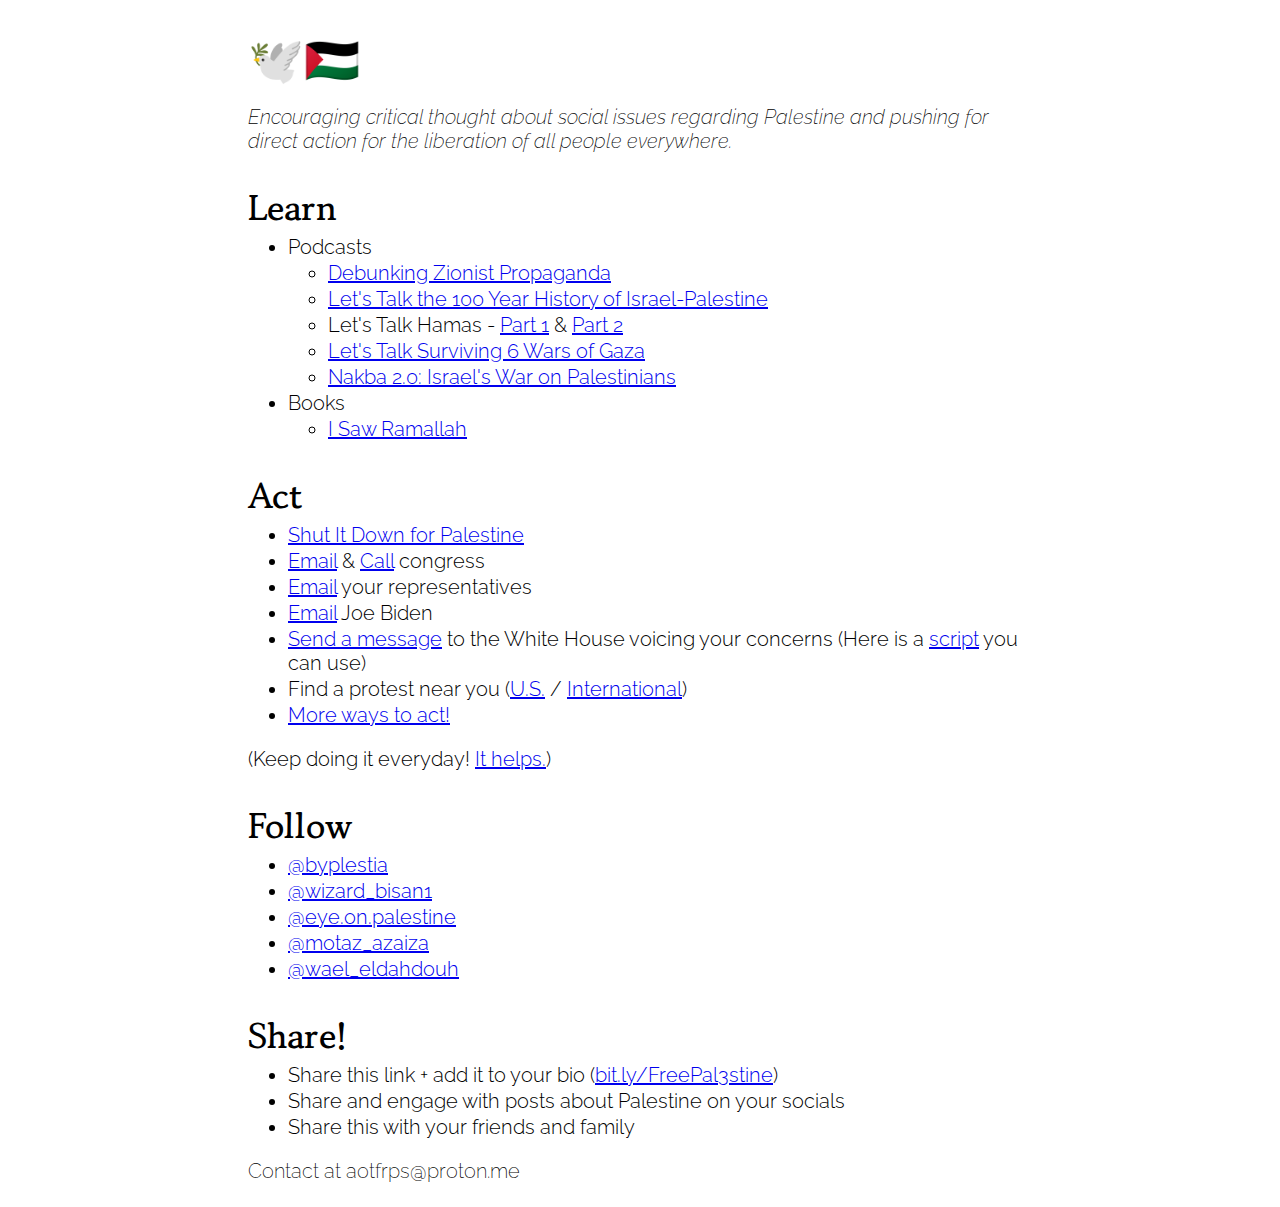
<file: index.html>
<!DOCTYPE html>
<html lang="en">

<head>
  <meta charset="UTF-8">
  <meta name="viewport" content="width=device-width, initial-scale=1.0">
  <link rel="stylesheet" href="src/css/style.css">
  <title>Free Palestine</title>
</head>

<body class="container">
  <h1>🕊️🇵🇸</h1>
  <p class="lead">Encouraging critical thought about social issues regarding Palestine and pushing for direct action for
    the liberation of all people everywhere.</p>
  <h2>Learn</h2>
  <ul>
    <!-- PODCASTS -->
    <li>Podcasts
      <ul>
        <li><a href="https://open.spotify.com/episode/6rj6lCJnTo8MQJh6Ilxxe9?si=ca177005d0dd4234">Debunking
            Zionist Propaganda</a></li>
        <li><a href="https://open.spotify.com/episode/3mTJRn6SOWimNoGZOdH35X">Let's Talk the
            100 Year History of Israel-Palestine</a></li>
        <li>Let's Talk Hamas - <a href="https://open.spotify.com/episode/7ssdvzxMOSSiTIU29lI6g4">Part 1</a> &
          <a href="https://open.spotify.com/episode/2uXLRuGNssEHUEpJiBsEcD">Part 2</a>
        </li>
        <li><a href="https://open.spotify.com/episode/7iQ3ab6Y7m74Y4xAcmdkgA">Let's Talk Surviving 6 Wars of
            Gaza</a></li>
        <li><a href="https://open.spotify.com/episode/6LxuVQo8IVV4ISuJ6dz2CO">Nakba 2.0: Israel's War on
            Palestinians</a></li>
      </ul>
    </li>
    <!-- BOOKS -->
    <li>Books
      <ul>
        <li><a href="https://www.amazon.com/I-Saw-Ramallah-Mourid-Barghouti/dp/1400032660/">I Saw Ramallah</a>
        </li>
      </ul>
    </li>
  </ul>
  <h2>Act</h2>
  <ul>
    </li>
    <li><a href="http://shutitdown4palestine.org">Shut It Down for Palestine</a></li>
    <li><a href="https://act.uscpr.org/a/stop-funding-israels-massacres">Email</a> & <a
        href="https://act.uscpr.org/a/callforgaza?oa_action=GazaToolkit">Call</a> congress</li>
    <li><a href="https://docs.google.com/document/d/1UPPbp0d9QlRn1wvQ91YJQHLfd22WSp1d9b6dO4i0RmI/edit">Email</a> your
      representatives</li>
    <li><a href="https://act.uscpr.org/a/genocide-complicity">Email</a> Joe Biden</li>
    <li><a href="https://www.whitehouse.gov/contact/">Send a message</a> to the White House voicing your concerns (Here
      is a <a href="/wh-script">script</a> you can use)</li>
    <li>Find a protest near you (<a href="https://uscpr.org/oct-2023-protests/">U.S.</a> / <a
        href="https://samidoun.net/2023/10/calendar-of-resistance-for-palestine-events-and-actions-around-the-world/">International</a>)
    </li>
    <li><a href="https://bit.ly/StopGazaGenocide">More ways to act!</a>
    </li>
  </ul>
  <p>(Keep doing it everyday! <a href="https://www.instagram.com/reel/Czosf28umXq/">It helps.</a>)</p>
  <h2>Follow</h2>
  <ul>
    <li><a href="https://www.instagram.com/byplestia/">@byplestia</a></li>
    <li><a href="https://www.instagram.com/wizard_bisan1/">@wizard_bisan1</a></li>
    <li><a href="https://www.instagram.com/eye.on.palestine/">@eye.on.palestine</a></li>
    <li><a href="https://www.instagram.com/motaz_azaiza/">@motaz_azaiza</a></li>
    <li><a href="https://www.instagram.com/wael_eldahdouh/">@wael_eldahdouh</a></li>
  </ul>
  <h2>Share!</h2>
  <ul>
    <li>Share this link + add it to your bio (<a href="http://bit.ly/FreePal3stine">bit.ly/FreePal3stine</a>)</li>
    <li>
      Share and engage with posts about Palestine on your socials
    </li>
    <li>Share this with your friends and family</li>
  </ul>
  <p class="email">Contact at <span class="blockspam" aria-hidden="true">PLEASE GO AWAY!</span>
    aotfrps@<!-- sdfjsdhfkjypcs -->proton.me</p>
</body>

</html>
</file>
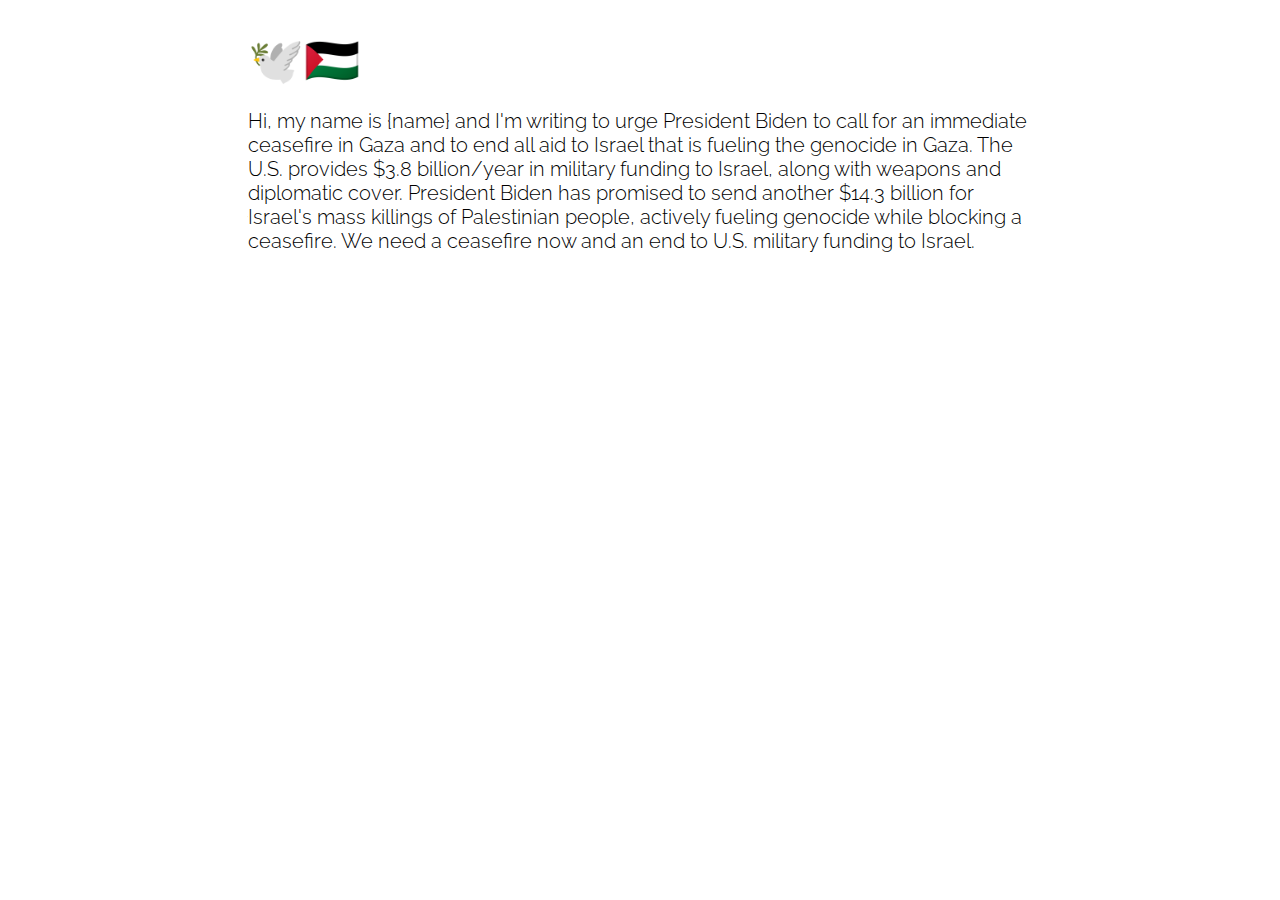
<file: wh-script/index.html>
<!DOCTYPE html>
<html lang="en">

<head>
  <meta charset="UTF-8">
  <meta name="viewport" content="width=device-width, initial-scale=1.0">
  <link rel="stylesheet" href="../src/css/style.css">
  <title>Free Palestine</title>
</head>

<body class="container">
  <h1><a href="/">🕊️🇵🇸</a></h1>
  <p>Hi, my name is {name} and I'm writing to urge President Biden to call for an immediate ceasefire in Gaza and to end
    all aid to Israel that is fueling the genocide in Gaza. The U.S. provides $3.8 billion/year in military funding to
    Israel, along with weapons and diplomatic cover. President Biden has promised to send another $14.3 billion for
    Israel's mass killings of Palestinian people, actively fueling genocide while blocking a ceasefire. We need a
    ceasefire now and an end to U.S. military funding to Israel.</p>
</body>

</html>
</file>
<file: src/css/style.css>
@import url('https://fonts.googleapis.com/css2?family=Gowun+Batang:wght@400;700&family=Raleway:ital,wght@0,100..900;1,100..900&display=swap');

body {
  font-family: "Raleway", sans-serif;
  font-size: 18px;
  font-weight: 300;
}

span.blockspam {
  display: none;
}

h1 {
  padding: 0;
  margin: 0;
}

h2 {
  margin-bottom: 0;
}

ul {
  margin-top: 0;
}

li {
  margin-top: 2px;
}

.lead, .email {
  padding: 0;
  margin: 1rem 0 0 0;
  font-weight: 200;
  font-style: italic;
}

.email {
  font-style: normal;
}

h1 a {
  text-decoration: none;
}

.container {
  padding: 1rem;
}

h1 {
  font-family: "Gowun Batang", serif;
  font-size: 40px;
}

h2 {
  font-family: "Gowun Batang", serif;
  font-size: 30px;
}

/* Small devices (landscape phones, 576px and up) */
@media (min-width: 576px) {
  .container {
    padding: 1rem 2rem;
  }
}

/* Medium devices (tablets, 768px and up) */
@media (min-width: 768px) {
  .container {
    padding: 1rem 5rem;
  }

  body {
    font-size: 20px;
  }
}

/* Large devices (desktops, 992px and up) */
@media (min-width: 992px) {
  .container {
    padding: 1rem 10rem;
  }

  h1 {
    font-size: 45px;
  }

  h2 {
    font-size: 35px;
  }
}

/* X-Large devices (large desktops, 1200px and up) */
@media (min-width: 1200px) {
  .container {
    padding: 1rem 15rem;
  }
}

/* XX-Large devices (larger desktops, 1400px and up) */
@media (min-width: 1400px) {
  .container {
    padding: 1rem 15rem;
  }
}
</file>
